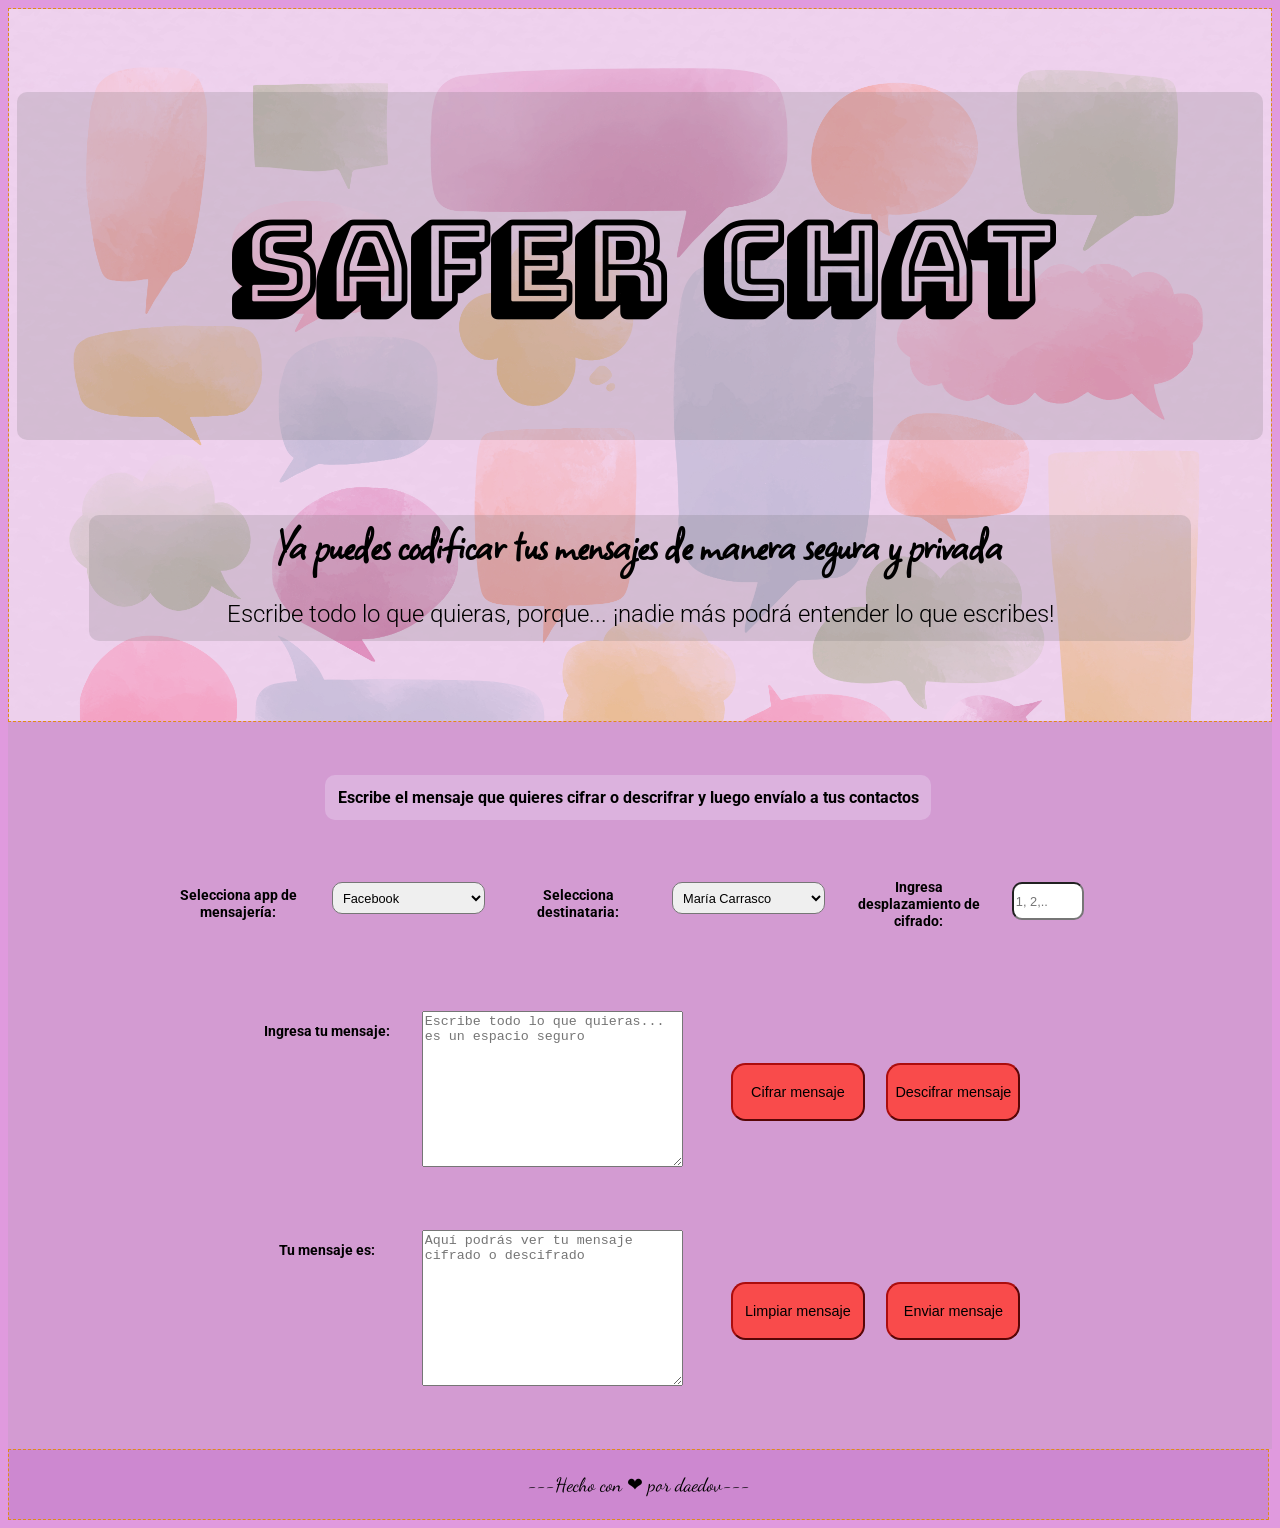
<file: index.html>
<!DOCTYPE html>
<html>

<head>
  <meta charset="utf-8">
  <title>Safer</title>
  <link rel="stylesheet" href="style.css" />
</head>

<body>

<!--Encabezado de la página-->
  <header>
    <div class="wrap">
      <h1>safer chat</h1>
      <h2>Ya puedes codificar tus mensajes de manera segura y privada<br><span class="subtitle">Escribe todo lo que quieras, porque... ¡nadie más podrá entender lo que escribes!</span></h2>
      <img src="./images/90539.jpg">
    </div>
  </header>

<!--Caja de ingreso de texto para cifrar y descifrar-->
  <main class="main-content">

<!--Explicación funcionamiento del cipher-->
    <section class="textContent">
      <h4 class="textMain">Escribe el mensaje que quieres cifrar o descrifrar y luego envíalo a tus
        contactos</h4>
    </section>

<!--Elección del destinatario y offset-->
    <section class="insertText">
      <h5>Selecciona app de mensajería:</h5>
      <select name="" id="chat-email">
        <option value="1">Facebook</option>
        <option value="2">Instagram</option>
        <option value="3">Whatsapp</option>
        <option value="4">Gmail</option>
      </select>
      <h5>Selecciona destinataria:</h5>
      <select name="" id="user">
        <option value="1">María Carrasco</option>
        <option value="2">Lorena Pérez</option>
        <option value="3">Javiera Rodríguez</option>
        <option value="4">Valentina Cáceres</option>
      </select>
      <h5>Ingresa desplazamiento de cifrado:</h5>
      <input type="number" id="num-cipher" placeholder="1, 2,..">
    </section>
<!--Ingreso del mensaje para cifrar o descifrar-->
    <section class="insertText">
      <h5>Ingresa tu mensaje:</h5>
      <textarea id="msn-input" cols="30" rows="10" placeholder="Escribe todo lo que quieras... es un espacio seguro"></textarea>
      <button class="btn-type btn-place" id="btnEncode">Cifrar mensaje</button>
      <button class="btn-type btn-place" id="btnDecode">Descifrar mensaje</button>
    </section>

<!--Devolución del mensaje cifrado o descifrado-->
    <section class="insertText">
      <h5>Tu mensaje es:</h5>
      <textarea id="msn-output" cols="30" rows="10" placeholder="Aquí podrás ver tu mensaje cifrado o descifrado"></textarea>
      <button class="btn-type btn-place" id="btnClear">Limpiar mensaje</button>
      <button class="btn-type btn-place" id="btnLink">Enviar mensaje</button>
    </section>
  </main>

<!--Pie de página-->
  <footer>
    <div class="wrap">
      <p>---Hecho con ❤ por daedov---</p>
    </div>
  </footer>
  <script src="index.js" type="module"></script>
</body>

</html>
</file>
<file: style.css>
@import url('https://fonts.googleapis.com/css2?family=Roboto:wght@100;300;400;500;700;900&display=swap');
@import url('https://fonts.googleapis.com/css2?family=Bungee+Shade&display=swap');
@import url('https://fonts.googleapis.com/css2?family=Square+Peg&display=swap');
@import url('https://fonts.googleapis.com/css2?family=Dancing+Script&display=swap');

/*Estilos globales*/
body {
    box-sizing: border-box;
    background-color: rgb(224, 154, 222);
    font-family: 'Roboto', sans-serif;
    font-size: 16px;
}

/*Estilos header*/
.wrap {
    position: relative;
    overflow: hidden;
    padding: 8px;
    border: 1px dashed rgb(223, 142, 21);
}

.wrap h1 {
    background-color:rgba(107, 104, 107, 0.2);
    position: relative;
    z-index: 1;
    padding: 100px;
    font-family: 'Bungee Shade', cursive;
    text-align: center;
    text-transform: uppercase;
    font-weight: 700;
    font-size: 7em;
    border-radius: 10px; 
}

.wrap img {
    position: absolute;
    left: 0;
    top: 0;
    width: 100%;
    height: auto;
    opacity: 0.6;
}

h2 {
    background-color:rgba(107, 104, 107, 0.2);
    border-radius: 10px; 
    font-family: 'Square Peg', cursive;
    font-size: 3em;
    margin: 1.5em;
    position: relative;
    z-index: 1;
    align-items: center;
    justify-content: center;
    text-align: center;
}

/*Estilos main*/
.main-content {
    padding: 2em 0;
    width: 100%;
    margin: 0 auto;
    display: flex;
    flex-direction: column;
    justify-content:center;
    text-align: center;
    align-items:center;
    background-color: rgba(161, 159, 161, 0.2);
}

.insertText {
    display: flex;
    flex-direction: row;
    margin: 0.3em .9em;
}

/*Estilos de títulos y texto*/
h4 {
    padding: .8em;
    margin-right: 1.5em; 
}

h5 {
    border-radius: 10px;
    font-size: .9em;
    margin-top: .1em;
    padding: .2em;
    width: 9em;
    height: 6em;
    display: flex;
    justify-content: center;
    align-items: center;
}

textarea, input, select {
    margin: 2em;
}

.subtitle {
    font-family: 'Roboto', sans-serif;
    font-size: .5em;
    font-weight: 300;
};

.textContent {
    justify-content: center;
    align-items: center;
    text-align: center;
}

.textMain {
    background-color:rgba(230, 201, 236, 0.5); 
    justify-content: center;
    align-items: center;
    text-align: center;
    border-radius: 10px;
    margin-bottom: 2em;
    font-size: 1em;
}

#chat-email, #user  {
    font-size: .8em;
    height: 2.5em;
    width: 12em;
    border-radius: 10px;
    padding: .5em;
    justify-items: center;
    align-items: center;
}

#num-cipher {
    font-size: .8em;
    height: 2.5em;
    width: 5em;
    border-radius: 10px;
    padding: .5em auto;
    justify-items: center;
    align-items: center;
}

#msn-input #msn-output {
    font-size: .8em;
    width: 20em;
    height: 15em;
}

/*Estilos de botones*/

.btn-type {
    position: relative;
    background-color: rgb(249, 75, 75);
    border-color: rgb(172, 13, 13);
    border-radius: 1em;
    font-size: .9em;
    margin-top: 5.5em;
    margin-left: 1.5em;
    padding: .2em;
    height: 4em;
    width: 9.3em;
    text-align:center;
}

/*Estilos footer*/
footer .wrap {
    width: 99%;
    padding: .2em;
    justify-content: center;
    text-align: center;
    align-items:center;
    background-color: rgba(159, 94, 177, 0.3);
    font-family: 'Dancing Script', cursive;
    font-size: 1.2em;
}
</file>
<file: src/style.css>
@import url('https://fonts.googleapis.com/css2?family=Roboto:wght@100;300;400;500;700;900&display=swap');
@import url('https://fonts.googleapis.com/css2?family=Bungee+Shade&display=swap');
@import url('https://fonts.googleapis.com/css2?family=Square+Peg&display=swap');
@import url('https://fonts.googleapis.com/css2?family=Dancing+Script&display=swap');

/*Estilos globales*/
body {
    box-sizing: border-box;
    background-color: rgb(224, 154, 222);
    font-family: 'Roboto', sans-serif;
    font-size: 16px;
}

/*Estilos header*/
.wrap {
    position: relative;
    overflow: hidden;
    padding: 8px;
    border: 1px dashed rgb(223, 142, 21);
}

.wrap h1 {
    background-color:rgba(107, 104, 107, 0.2);
    position: relative;
    z-index: 1;
    padding: 100px;
    font-family: 'Bungee Shade', cursive;
    text-align: center;
    text-transform: uppercase;
    font-weight: 700;
    font-size: 7em;
    border-radius: 10px; 
}

.wrap img {
    position: absolute;
    left: 0;
    top: 0;
    width: 100%;
    height: auto;
    opacity: 0.6;
}

h2 {
    background-color:rgba(107, 104, 107, 0.2);
    border-radius: 10px; 
    font-family: 'Square Peg', cursive;
    font-size: 3em;
    margin: 1.5em;
    position: relative;
    z-index: 1;
    align-items: center;
    justify-content: center;
    text-align: center;
}

/*Estilos main*/
.main-content {
    padding: 2em 0;
    width: 100%;
    margin: 0 auto;
    display: flex;
    flex-direction: column;
    justify-content:center;
    text-align: center;
    align-items:center;
    background-color: rgba(161, 159, 161, 0.2);
}

.insertText {
    display: flex;
    flex-direction: row;
    margin: 0.3em .9em;
}

/*Estilos de títulos y texto*/
h4 {
    padding: .8em;
    margin-right: 1.5em; 
}

h5 {
    border-radius: 10px;
    font-size: .9em;
    margin-top: .1em;
    padding: .2em;
    width: 9em;
    height: 6em;
    display: flex;
    justify-content: center;
    align-items: center;
}

textarea, input, select {
    margin: 2em;
}

.subtitle {
    font-family: 'Roboto', sans-serif;
    font-size: .5em;
    font-weight: 300;
};

.textContent {
    justify-content: center;
    align-items: center;
    text-align: center;
}

.textMain {
    background-color:rgba(230, 201, 236, 0.5); 
    justify-content: center;
    align-items: center;
    text-align: center;
    border-radius: 10px;
    margin-bottom: 2em;
    font-size: 1em;
}

#chat-email, #user  {
    font-size: .8em;
    height: 2.5em;
    width: 12em;
    border-radius: 10px;
    padding: .5em;
    justify-items: center;
    align-items: center;
}

#num-cipher {
    font-size: .8em;
    height: 2.5em;
    width: 5em;
    border-radius: 10px;
    padding: .5em auto;
    justify-items: center;
    align-items: center;
}

#msn-input #msn-output {
    font-size: .8em;
    width: 20em;
    height: 15em;
}

/*Estilos de botones*/

.btn-type {
    position: relative;
    background-color: rgb(249, 75, 75);
    border-color: rgb(172, 13, 13);
    border-radius: 1em;
    font-size: .9em;
    margin-top: 5.5em;
    margin-left: 1.5em;
    padding: .2em;
    height: 4em;
    width: 9.3em;
    text-align:center;
}

/*Estilos footer*/
footer .wrap {
    width: 99%;
    padding: .2em;
    justify-content: center;
    text-align: center;
    align-items:center;
    background-color: rgba(159, 94, 177, 0.3);
    font-family: 'Dancing Script', cursive;
    font-size: 1.2em;
}
</file>
